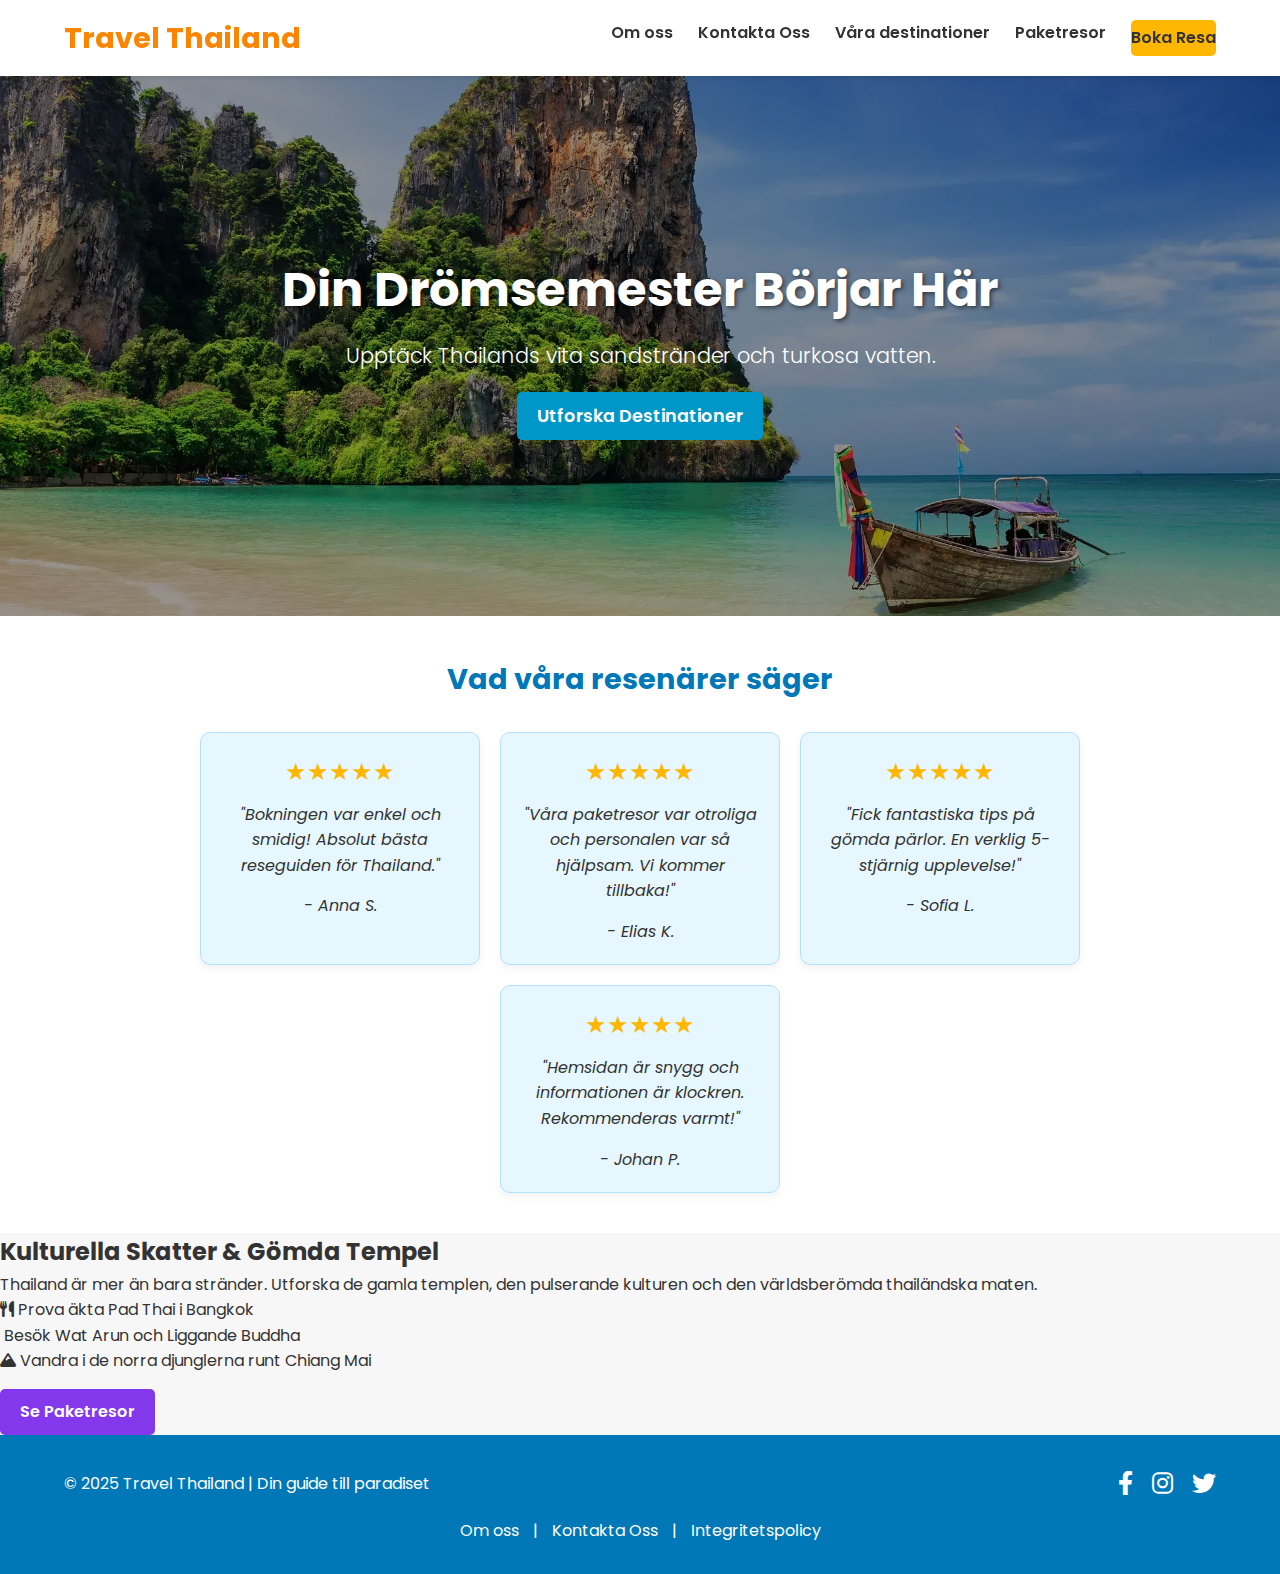
<file: index.html>
<!DOCTYPE html>
<html lang="sv">
<head>
<!-- Google Tag Manager -->
<script>(function(w,d,s,l,i){w[l]=w[l]||[];w[l].push({'gtm.start':
new Date().getTime(),event:'gtm.js'});var f=d.getElementsByTagName(s)[0],
j=d.createElement(s),dl=l!='dataLayer'?'&l='+l:'';j.async=true;j.src=
'https://www.googletagmanager.com/gtm.js?id='+i+dl;f.parentNode.insertBefore(j,f);
})(window,document,'script','dataLayer','GTM-N8HF7VWM');</script>
<!-- End Google Tag Manager -->
    <meta charset="UTF-8">
    <meta name="viewport" content="width=device-width, initial-scale=1.0">
    <title>Travel Thailand | Din Exotiska Reseguide</title>
    <link rel="stylesheet" href="styles.css">
    <link href="https://fonts.googleapis.com/css2?family=Poppins:wght@300;400;600;700&display=swap" rel="stylesheet">
    <link rel="stylesheet" href="https://cdnjs.cloudflare.com/ajax/libs/font-awesome/6.0.0-beta3/css/all.min.css">
</head>
<body>
<!-- Google Tag Manager (noscript) -->
<noscript><iframe src="https://www.googletagmanager.com/ns.html?id=GTM-N8HF7VWM"
height="0" width="0" style="display:none;visibility:hidden"></iframe></noscript>
<!-- End Google Tag Manager (noscript) -->

    <header>
        <div class="header-content">
            <h1 class="logo">Travel Thailand</h1>
            <nav class="desktop-nav">
                <ul>
                    <li><a href="about.html">Om oss</a></li>
                    <li><a href="#contact">Kontakta Oss</a></li>
                    <li><a href="#destinations">Våra destinationer</a></li>
                    <li><a href="#packages">Paketresor</a></li>
                    <li><a href="#book" class="btn-book">Boka Resa</a></li>
                </ul>
            </nav>
            <div class="hamburger-menu" id="hamburger-icon">
                <i class="fas fa-bars"></i>
            </div>
        </div>
        <nav class="mobile-nav" id="mobile-menu">
            <ul>
                <li><a href="about.html">Om oss</a></li>
                <li><a href="#contact">Kontakta Oss</a></li>
                <li><a href="#destinations">Våra destinationer</a></li>
                <li><a href="#packages">Paketresor</a></li>
                <li><a href="#book">Boka Resa</a></li>
            </ul>
        </nav>
    </header>

    <main>
        <section class="hero-image-section">
            <div class="hero-content">
                <h2>Din Drömsemester Börjar Här</h2>
                <p>Upptäck Thailands vita sandstränder och turkosa vatten.</p>
                <a href="#destinations" class="btn-explore">Utforska Destinationer</a>
            </div>
        </section>

        <section class="reviews-section">
            <h3>Vad våra resenärer säger</h3>
            <div class="reviews-container">
                <div class="review-card">
                    <span class="stars">★★★★★</span>
                    <p>"Bokningen var enkel och smidig! Absolut bästa reseguiden för Thailand."</p>
                    <cite>- Anna S.</cite>
                </div>
                <div class="review-card">
                    <span class="stars">★★★★★</span>
                    <p>"Våra paketresor var otroliga och personalen var så hjälpsam. Vi kommer tillbaka!"</p>
                    <cite>- Elias K.</cite>
                </div>
                <div class="review-card">
                    <span class="stars">★★★★★</span>
                    <p>"Fick fantastiska tips på gömda pärlor. En verklig 5-stjärnig upplevelse!"</p>
                    <cite>- Sofia L.</cite>
                </div>
                <div class="review-card">
                    <span class="stars">★★★★★</span>
                    <p>"Hemsidan är snygg och informationen är klockren. Rekommenderas varmt!"</p>
                    <cite>- Johan P.</cite>
                </div>
            </div>
        </section>

        <section class="feature-section" id="destinations">
            <div class="feature-content">
                <h2>Kulturella Skatter & Gömda Tempel</h2>
                <p>Thailand är mer än bara stränder. Utforska de gamla templen, den pulserande kulturen och den världsberömda thailändska maten.</p>
                <ul>
                    <li><i class="fas fa-utensils"></i> Prova äkta Pad Thai i Bangkok</li>
                    <li><i class="fas fa-buddha"></i> Besök Wat Arun och Liggande Buddha</li>
                    <li><i class="fas fa-mountain"></i> Vandra i de norra djunglerna runt Chiang Mai</li>
                </ul>
                <a href="#packages" class="btn-info">Se Paketresor</a>
            </div>
            <div class="feature-image">
                </div>
        </section>
    </main>

    <footer>
        <div class="footer-content">
            <p>&copy; 2025 Travel Thailand | Din guide till paradiset</p>
            <div class="social-links">
                <a href="#"><i class="fab fa-facebook-f"></i></a>
                <a href="#"><i class="fab fa-instagram"></i></a>
                <a href="#"><i class="fab fa-twitter"></i></a>
            </div>
        </div>
        <div class="footer-nav">
            <a href="#about">Om oss</a> |
            <a href="#contact">Kontakta Oss</a> |
            <a href="#">Integritetspolicy</a>
        </div>
    </footer>

    <script src="script.js"></script>
</body>
</html>
</file>
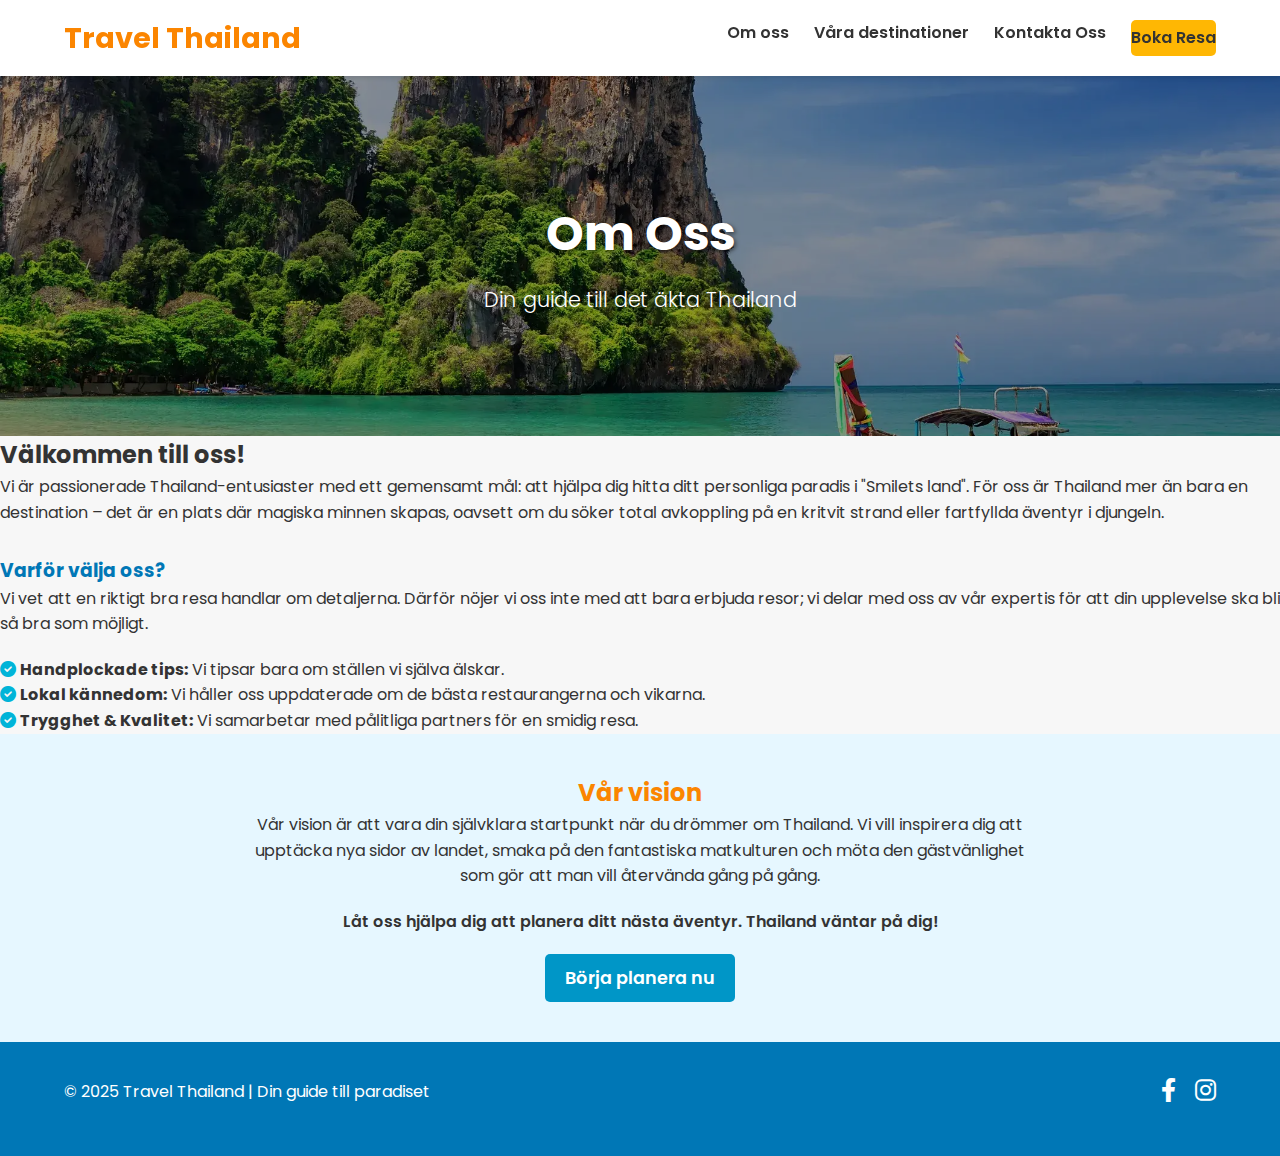
<file: about.html>
<!DOCTYPE html>
<html lang="sv">
<head>
    <!-- Google Tag Manager -->
<script>(function(w,d,s,l,i){w[l]=w[l]||[];w[l].push({'gtm.start':
new Date().getTime(),event:'gtm.js'});var f=d.getElementsByTagName(s)[0],
j=d.createElement(s),dl=l!='dataLayer'?'&l='+l:'';j.async=true;j.src=
'https://www.googletagmanager.com/gtm.js?id='+i+dl;f.parentNode.insertBefore(j,f);
})(window,document,'script','dataLayer','GTM-N8HF7VWM');</script>
<!-- End Google Tag Manager -->
    <meta charset="UTF-8">
    <meta name="viewport" content="width=device-width, initial-scale=1.0">
    <title>Om oss | Travel Thailand</title>
    <link rel="stylesheet" href="styles.css">
    <link href="https://fonts.googleapis.com/css2?family=Poppins:wght@300;400;600;700&display=swap" rel="stylesheet">
    <link rel="stylesheet" href="https://cdnjs.cloudflare.com/ajax/libs/font-awesome/6.0.0-beta3/css/all.min.css">
</head>
<body>
<!-- Google Tag Manager (noscript) -->
<noscript><iframe src="https://www.googletagmanager.com/ns.html?id=GTM-N8HF7VWM"
height="0" width="0" style="display:none;visibility:hidden"></iframe></noscript>
<!-- End Google Tag Manager (noscript) -->
   <header>
    <div class="header-content">
        <h1 class="logo"><a href="index.html" style="color: #fb8500;">Travel Thailand</a></h1>
        
        <nav class="desktop-nav">
            <ul>
                <li><a href="about.html">Om oss</a></li>
                <li><a href="destinations.html">Våra destinationer</a></li>
                <li><a href="contact.html">Kontakta Oss</a></li>
                <li><a href="booking.html#book" class="btn-book">Boka Resa</a></li>
            </ul>
        </nav>

        <div class="hamburger-menu" id="hamburger-menu">
            <i class="fas fa-bars"></i>
        </div>

        <nav class="mobile-nav" id="mobile-nav">
            <ul>
                    <li><a href="about.html">Om oss</a></li>
                    <li><a href="contact.html">Kontakta Oss</a></li>
                    <li><a href="destinations.html">Våra destinationer</a></li>
                    <li><a href="booking.html" class="btn-book">Boka Resa</a></li>
            </ul>
        </nav>
    </div>
</header>

    <main>
        <section class="hero-image-section" style="height: 40vh;">
            <div class="hero-content">
                <h2>Om Oss</h2>
                <p>Din guide till det äkta Thailand</p>
            </div>
        </section>

        <section class="feature-section">
            <div class="feature-content">
                <h2>Välkommen till oss!</h2>
                <p>Vi är passionerade Thailand-entusiaster med ett gemensamt mål: att hjälpa dig hitta ditt personliga paradis i "Smilets land". För oss är Thailand mer än bara en destination – det är en plats där magiska minnen skapas, oavsett om du söker total avkoppling på en kritvit strand eller fartfyllda äventyr i djungeln.</p>
                
                <h3 style="margin-top: 30px; color: #0077b6;">Varför välja oss?</h3>
                <p>Vi vet att en riktigt bra resa handlar om detaljerna. Därför nöjer vi oss inte med att bara erbjuda resor; vi delar med oss av vår expertis för att din upplevelse ska bli så bra som möjligt.</p>
                
                <ul style="list-style: none; margin-top: 20px;">
                    <li><i class="fas fa-check-circle" style="color: #00b4d8;"></i> <strong>Handplockade tips:</strong> Vi tipsar bara om ställen vi själva älskar.</li>
                    <li><i class="fas fa-check-circle" style="color: #00b4d8;"></i> <strong>Lokal kännedom:</strong> Vi håller oss uppdaterade om de bästa restaurangerna och vikarna.</li>
                    <li><i class="fas fa-check-circle" style="color: #00b4d8;"></i> <strong>Trygghet & Kvalitet:</strong> Vi samarbetar med pålitliga partners för en smidig resa.</li>
                </ul>
            </div>
        </section>

        <section class="reviews-section" style="background-color: #e6f7ff;">
            <div style="max-width: 800px; margin: 0 auto;">
                <h2 style="color: #fb8500;">Vår vision</h2>
                <p>Vår vision är att vara din självklara startpunkt när du drömmer om Thailand. Vi vill inspirera dig att upptäcka nya sidor av landet, smaka på den fantastiska matkulturen och möta den gästvänlighet som gör att man vill återvända gång på gång.</p>
                <p style="margin-top: 20px; font-weight: 600;">Låt oss hjälpa dig att planera ditt nästa äventyr. Thailand väntar på dig!</p>
                <a href="index.html#book" class="btn-explore">Börja planera nu</a>
            </div>
        </section>
    </main>

    <footer>
        <div class="footer-content">
            <p>&copy; 2025 Travel Thailand | Din guide till paradiset</p>
            <div class="social-links">
                <a href="#"><i class="fab fa-facebook-f"></i></a>
                <a href="#"><i class="fab fa-instagram"></i></a>
            </div>
        </div>
    </footer>
<script>
    const hamburger = document.getElementById('hamburger-menu');
    const mobileNav = document.getElementById('mobile-nav');

    // Kontrollera att elementen finns innan vi lägger till klick-funktionen
    if (hamburger && mobileNav) {
        hamburger.addEventListener('click', () => {
            mobileNav.classList.toggle('active');
        });
    }
</script>
</body>
</html>
</file>
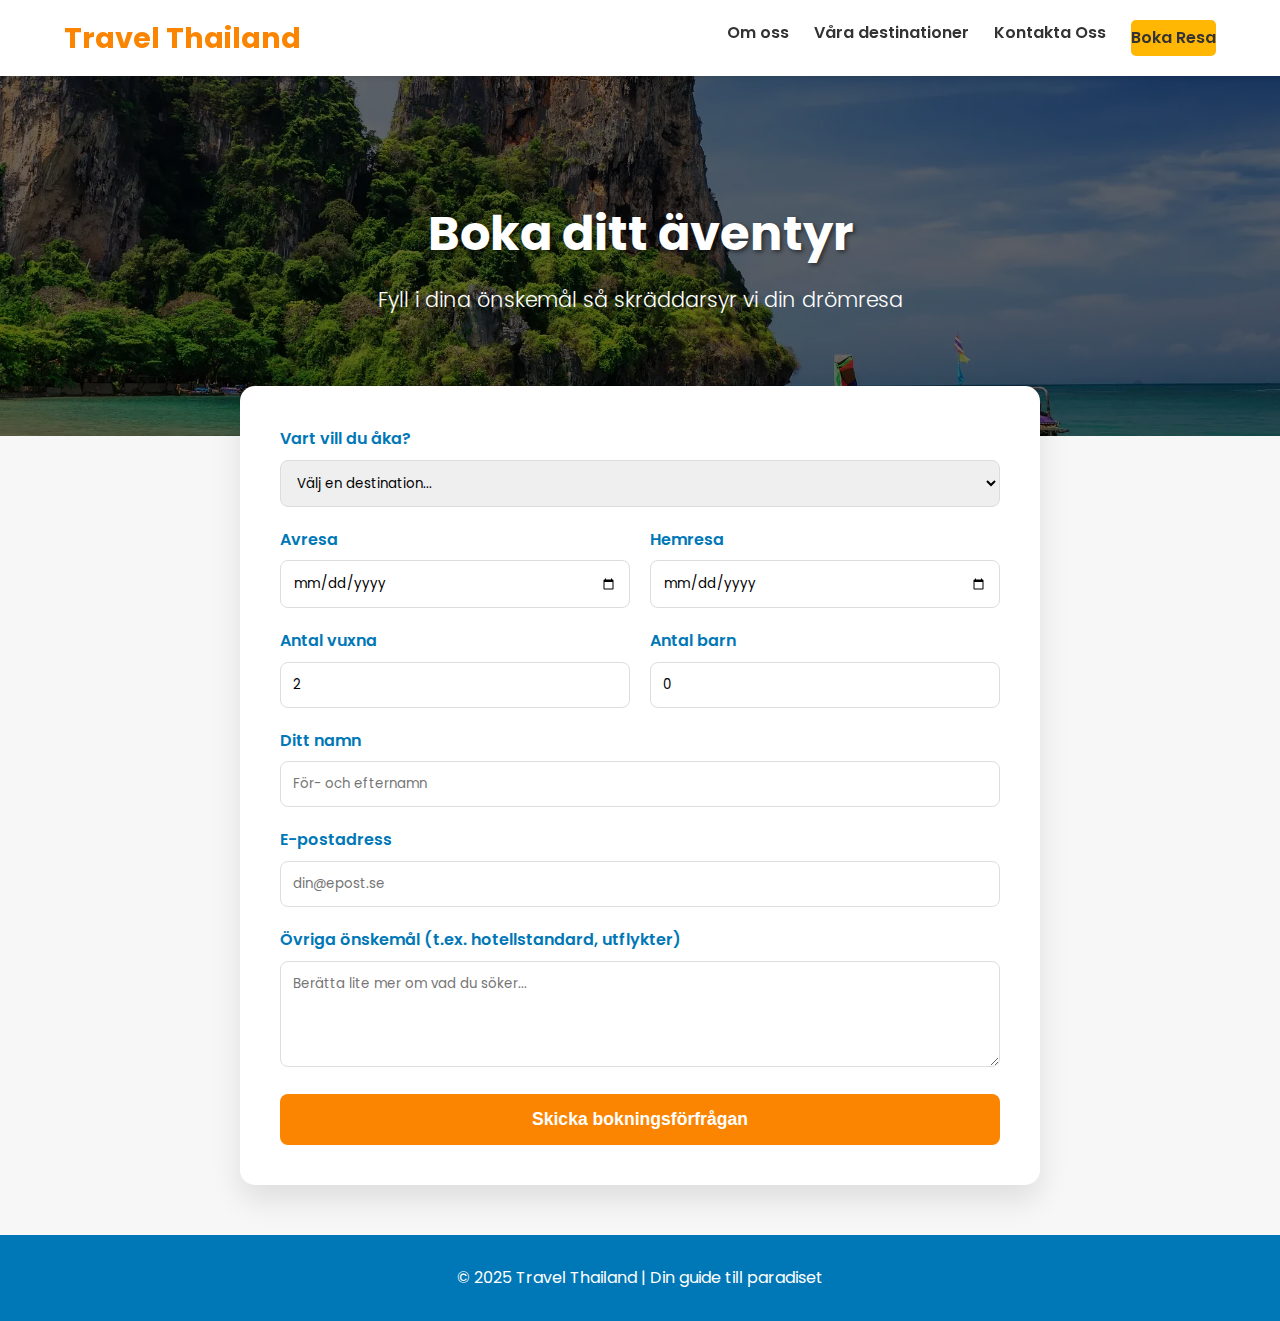
<file: booking.html>
<!DOCTYPE html>
<html lang="sv">
<head>
    <meta charset="UTF-8">
    <meta name="viewport" content="width=device-width, initial-scale=1.0">
    <title>Boka din resa | Travel Thailand</title>
    <link rel="stylesheet" href="styles.css">
    <link href="https://fonts.googleapis.com/css2?family=Poppins:wght@300;400;600;700&display=swap" rel="stylesheet">
    <link rel="stylesheet" href="https://cdnjs.cloudflare.com/ajax/libs/font-awesome/6.0.0-beta3/css/all.min.css">
    <style>
        .booking-container {
            max-width: 800px;
            margin: -50px auto 50px; /* Drar upp formuläret lite över herosektionen */
            padding: 40px;
            background: white;
            border-radius: 15px;
            box-shadow: 0 15px 30px rgba(0,0,0,0.1);
            position: relative;
            z-index: 20;
        }
        .booking-form {
            display: grid;
            grid-template-columns: 1fr 1fr;
            gap: 20px;
        }
        .form-full { grid-column: span 2; }
        .booking-form label { display: block; margin-bottom: 8px; font-weight: 600; color: #0077b6; }
        .booking-form input, .booking-form select, .booking-form textarea {
            width: 100%;
            padding: 12px;
            border: 1px solid #ddd;
            border-radius: 8px;
            font-family: inherit;
        }
        @media (max-width: 600px) {
            .booking-form { grid-template-columns: 1fr; }
            .form-full { grid-column: span 1; }
        }
    </style>
</head>
<body>

    <header>
        <div class="header-content">
            <h1 class="logo"><a href="index.html" style="color: #fb8500;">Travel Thailand</a></h1>
            <div class="hamburger-menu" id="hamburger-menu"><i class="fas fa-bars"></i></div>
            <nav class="mobile-nav" id="mobile-nav">
                <ul>
                    <li><a href="about.html">Om oss</a></li>
                    <li><a href="destinations.html">Våra destinationer</a></li>
                    <li><a href="contact.html">Kontakta Oss</a></li>
                    <li><a href="booking.html">Boka Resa</a></li>
                </ul>
            </nav>
            <nav class="desktop-nav">
                <ul>
                    <li><a href="about.html">Om oss</a></li>
                    <li><a href="destinations.html">Våra destinationer</a></li>
                    <li><a href="contact.html">Kontakta Oss</a></li>
                    <li><a href="booking.html" class="btn-book">Boka Resa</a></li>
                </ul>
            </nav>
        </div>
    </header>

    <main>
        <section class="hero-image-section" style="height: 40vh; background-image: linear-gradient(rgba(0,0,0,0.3), rgba(0,0,0,0.3)), url('Thaibild.jpg');">
            <div class="hero-content">
                <h2>Boka ditt äventyr</h2>
                <p>Fyll i dina önskemål så skräddarsyr vi din drömresa</p>
            </div>
        </section>

        <div class="booking-container">
            <form action="https://formspree.io/f/DIN_FORM_ID" method="POST" class="booking-form">
                
                <div class="form-full">
                    <label>Vart vill du åka?</label>
                    <select name="destination" required>
                        <option value="">Välj en destination...</option>
                        <option value="Phuket">Phuket</option>
                        <option value="Krabi">Krabi & Ao Nang</option>
                        <option value="Bangkok">Bangkok</option>
                        <option value="Koh Lanta">Koh Lanta</option>
                        <option value="Koh Phi Phi">Koh Phi Phi</option>
                        <option value="Koh Samui">Koh Samui</option>
                        <option value="Chiang Mai">Chiang Mai</option>
                        <option value="Khao Lak">Khao Lak</option>
                        <option value="Koh Phangan">Koh Phangan</option>
                        <option value="Koh Lipe">Koh Lipe</option>
                    </select>
                </div>

                <div>
                    <label>Avresa</label>
                    <input type="date" name="departure-date" required>
                </div>
                <div>
                    <label>Hemresa</label>
                    <input type="date" name="return-date" required>
                </div>

                <div>
                    <label>Antal vuxna</label>
                    <input type="number" name="adults" min="1" value="2" required>
                </div>
                <div>
                    <label>Antal barn</label>
                    <input type="number" name="children" min="0" value="0">
                </div>

                <div class="form-full">
                    <label>Ditt namn</label>
                    <input type="text" name="name" placeholder="För- och efternamn" required>
                </div>
                <div class="form-full">
                    <label>E-postadress</label>
                    <input type="email" name="email" placeholder="din@epost.se" required>
                </div>

                <div class="form-full">
                    <label>Övriga önskemål (t.ex. hotellstandard, utflykter)</label>
                    <textarea name="message" rows="4" placeholder="Berätta lite mer om vad du söker..."></textarea>
                </div>

                <div class="form-full">
                    <button type="submit" class="btn-submit" style="background-color: #fb8500; color: white; border: none; padding: 15px; width: 100%; border-radius: 8px; font-weight: 700; cursor: pointer; font-size: 1.1em;">Skicka bokningsförfrågan</button>
                </div>
            </form>
        </div>
    </main>

    <footer>
        <p>&copy; 2025 Travel Thailand | Din guide till paradiset</p>
    </footer>

    <script>
        const hamburger = document.getElementById('hamburger-menu');
        const mobileNav = document.getElementById('mobile-nav');
        if (hamburger && mobileNav) {
            hamburger.addEventListener('click', () => {
                mobileNav.classList.toggle('active');
            });
        }
    </script>
</body>
</html>
</file>
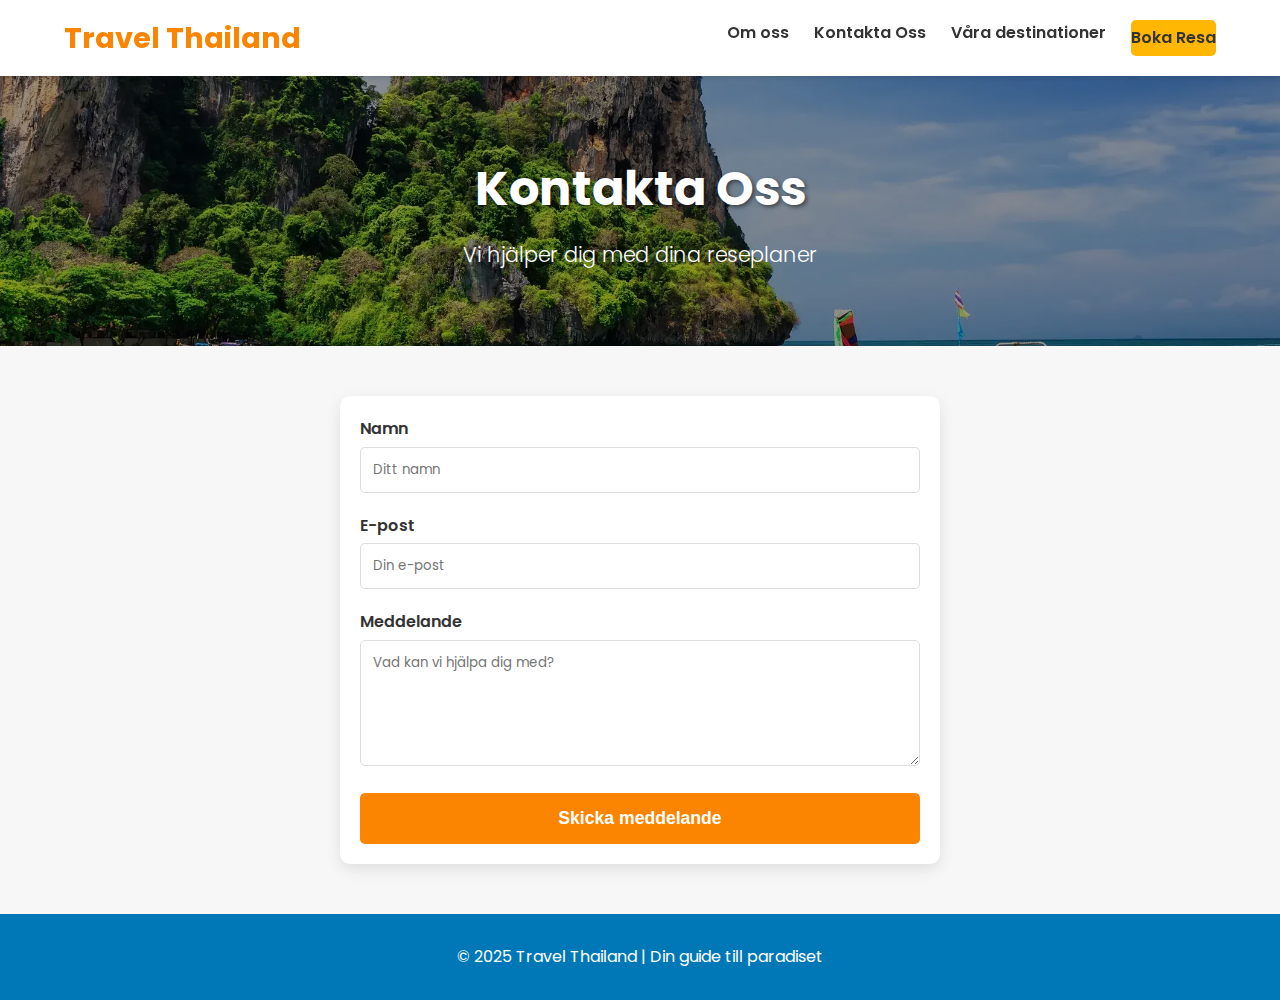
<file: contact.html>
<!DOCTYPE html>
<html lang="sv">
<head>
    <!-- Google Tag Manager -->
<script>(function(w,d,s,l,i){w[l]=w[l]||[];w[l].push({'gtm.start':
new Date().getTime(),event:'gtm.js'});var f=d.getElementsByTagName(s)[0],
j=d.createElement(s),dl=l!='dataLayer'?'&l='+l:'';j.async=true;j.src=
'https://www.googletagmanager.com/gtm.js?id='+i+dl;f.parentNode.insertBefore(j,f);
})(window,document,'script','dataLayer','GTM-N8HF7VWM');</script>
<!-- End Google Tag Manager -->
    <meta charset="UTF-8">
    <meta name="viewport" content="width=device-width, initial-scale=1.0">
    <title>Kontakta Oss | Travel Thailand</title>
    <link rel="stylesheet" href="styles.css">
    <link href="https://fonts.googleapis.com/css2?family=Poppins:wght@300;400;600;700&display=swap" rel="stylesheet">
    <link rel="stylesheet" href="https://cdnjs.cloudflare.com/ajax/libs/font-awesome/6.0.0-beta3/css/all.min.css">
    <style>
        .contact-container {
            max-width: 600px;
            margin: 50px auto;
            padding: 20px;
            background: white;
            border-radius: 10px;
            box-shadow: 0 5px 15px rgba(0,0,0,0.1);
        }
        .form-group { margin-bottom: 20px; }
        .form-group label { display: block; margin-bottom: 5px; font-weight: 600; }
        .form-group input, .form-group textarea {
            width: 100%;
            padding: 12px;
            border: 1px solid #ddd;
            border-radius: 5px;
            font-family: inherit;
        }
        .btn-submit {
            background-color: #fb8500;
            color: white;
            border: none;
            padding: 15px 30px;
            cursor: pointer;
            width: 100%;
            border-radius: 5px;
            font-weight: 600;
            font-size: 1.1em;
        }
        .btn-submit:hover { background-color: #ffb703; color: #333; }
    </style>
</head>
<body>
<!-- Google Tag Manager (noscript) -->
<noscript><iframe src="https://www.googletagmanager.com/ns.html?id=GTM-N8HF7VWM"
height="0" width="0" style="display:none;visibility:hidden"></iframe></noscript>
<!-- End Google Tag Manager (noscript) -->
   <header>
    <div class="header-content">
        <h1 class="logo"><a href="index.html" style="color: #fb8500;">Travel Thailand</a></h1>
        
        <nav class="desktop-nav">
            <ul>
   <li><a href="about.html">Om oss</a></li>
                    <li><a href="contact.html">Kontakta Oss</a></li>
                    <li><a href="destinations.html">Våra destinationer</a></li>
                    <li><a href="booking.html" class="btn-book">Boka Resa</a></li>
            </ul>
        </nav>

        <div class="hamburger-menu" id="hamburger-menu">
            <i class="fas fa-bars"></i>
        </div>

        <nav class="mobile-nav" id="mobile-nav">
            <ul>
                <li><a href="about.html">Om oss</a></li>
                <li><a href="destinations.html">Våra destinationer</a></li>
                <li><a href="contact.html">Kontakta Oss</a></li>
                <li><a href="index.html#book">Boka Resa</a></li>
            </ul>
        </nav>
    </div>
</header>
    <main>
        <section class="hero-image-section" style="height: 30vh;">
            <div class="hero-content">
                <h2>Kontakta Oss</h2>
                <p>Vi hjälper dig med dina reseplaner</p>
            </div>
        </section>

        <div class="contact-container">
            <form action="https://formspree.io/f/din-mejl@mail.com" method="POST">
                <div class="form-group">
                    <label>Namn</label>
                    <input type="text" name="name" placeholder="Ditt namn" required>
                </div>
                <div class="form-group">
                    <label>E-post</label>
                    <input type="email" name="_replyto" placeholder="Din e-post" required>
                </div>
                <div class="form-group">
                    <label>Meddelande</label>
                    <textarea name="message" rows="5" placeholder="Vad kan vi hjälpa dig med?" required></textarea>
                </div>
                <button type="submit" class="btn-submit">Skicka meddelande</button>
            </form>
        </div>
    </main>

    <footer>
        <p>&copy; 2025 Travel Thailand | Din guide till paradiset</p>
    </footer>
<script>
    const hamburger = document.getElementById('hamburger-menu');
    const mobileNav = document.getElementById('mobile-nav');

    // Kontrollera att elementen finns innan vi lägger till klick-funktionen
    if (hamburger && mobileNav) {
        hamburger.addEventListener('click', () => {
            mobileNav.classList.toggle('active');
        });
    }
</script>
</body>
</html>
</file>
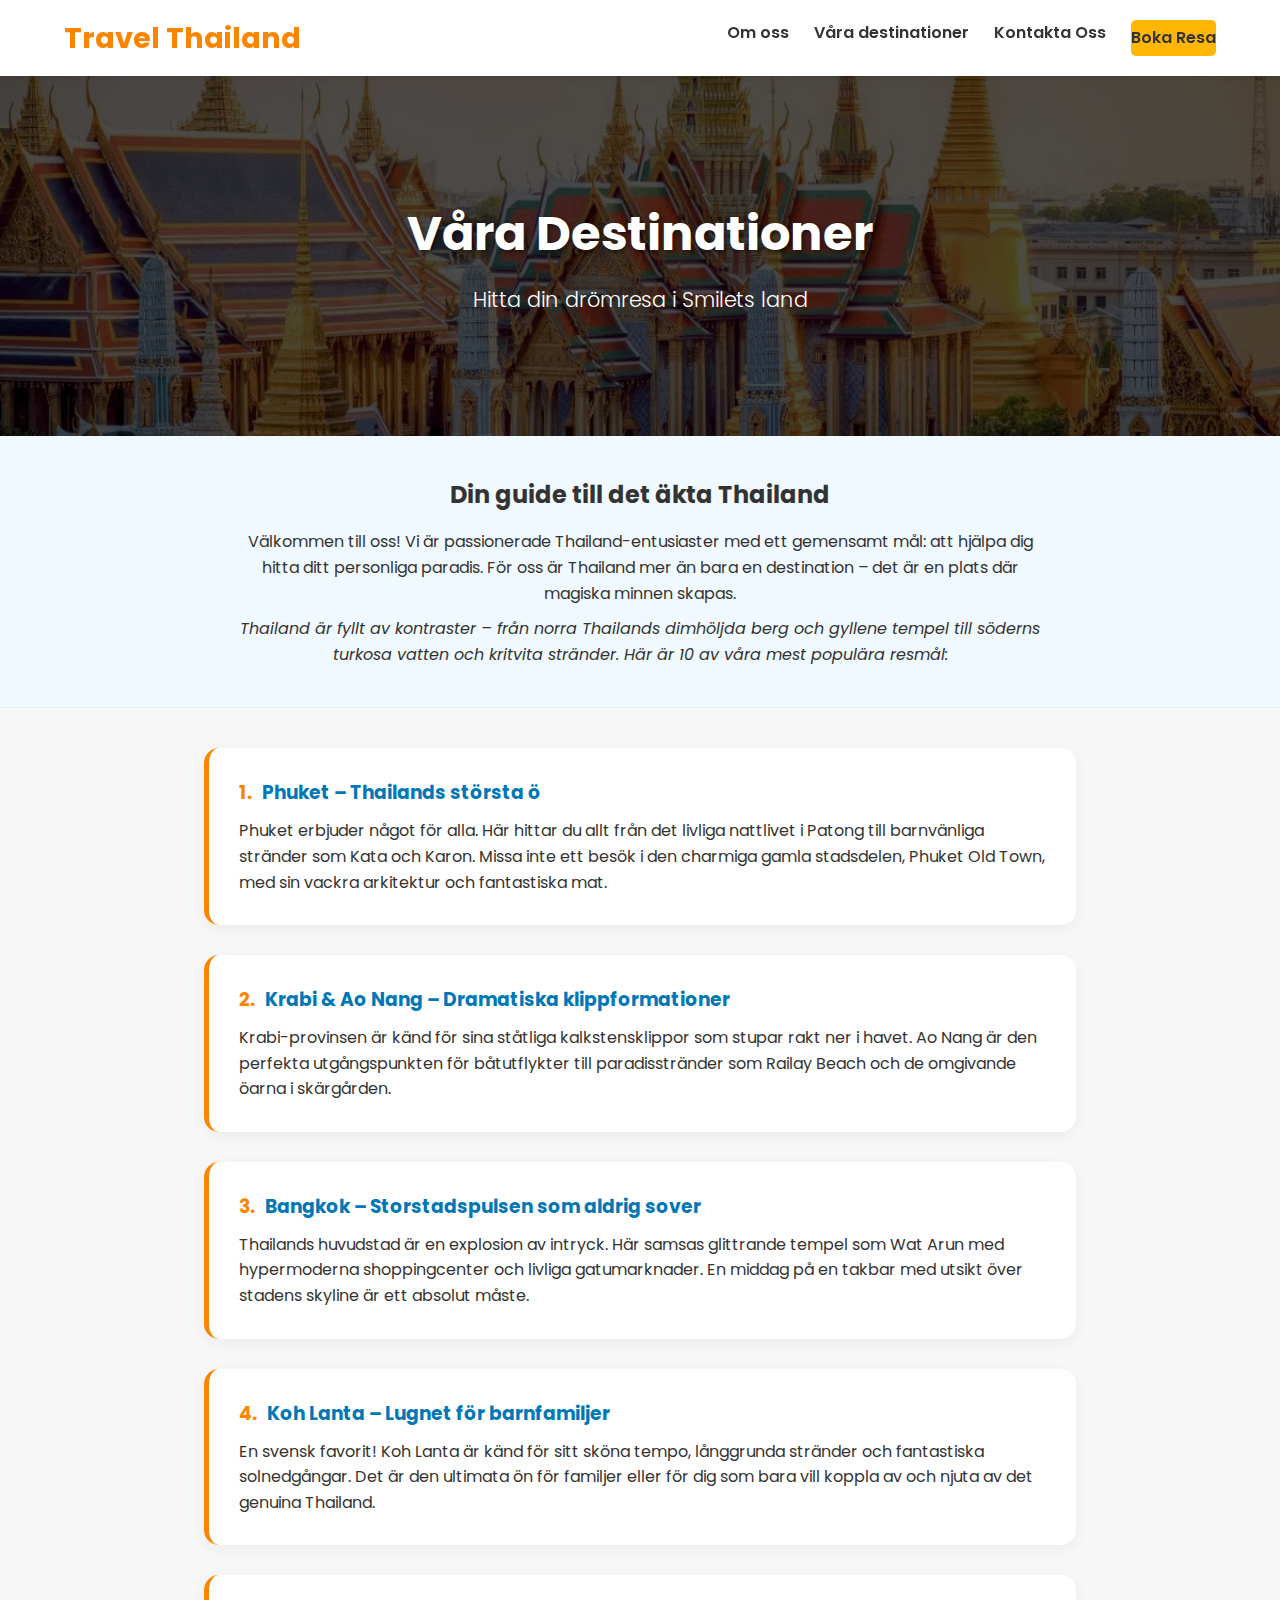
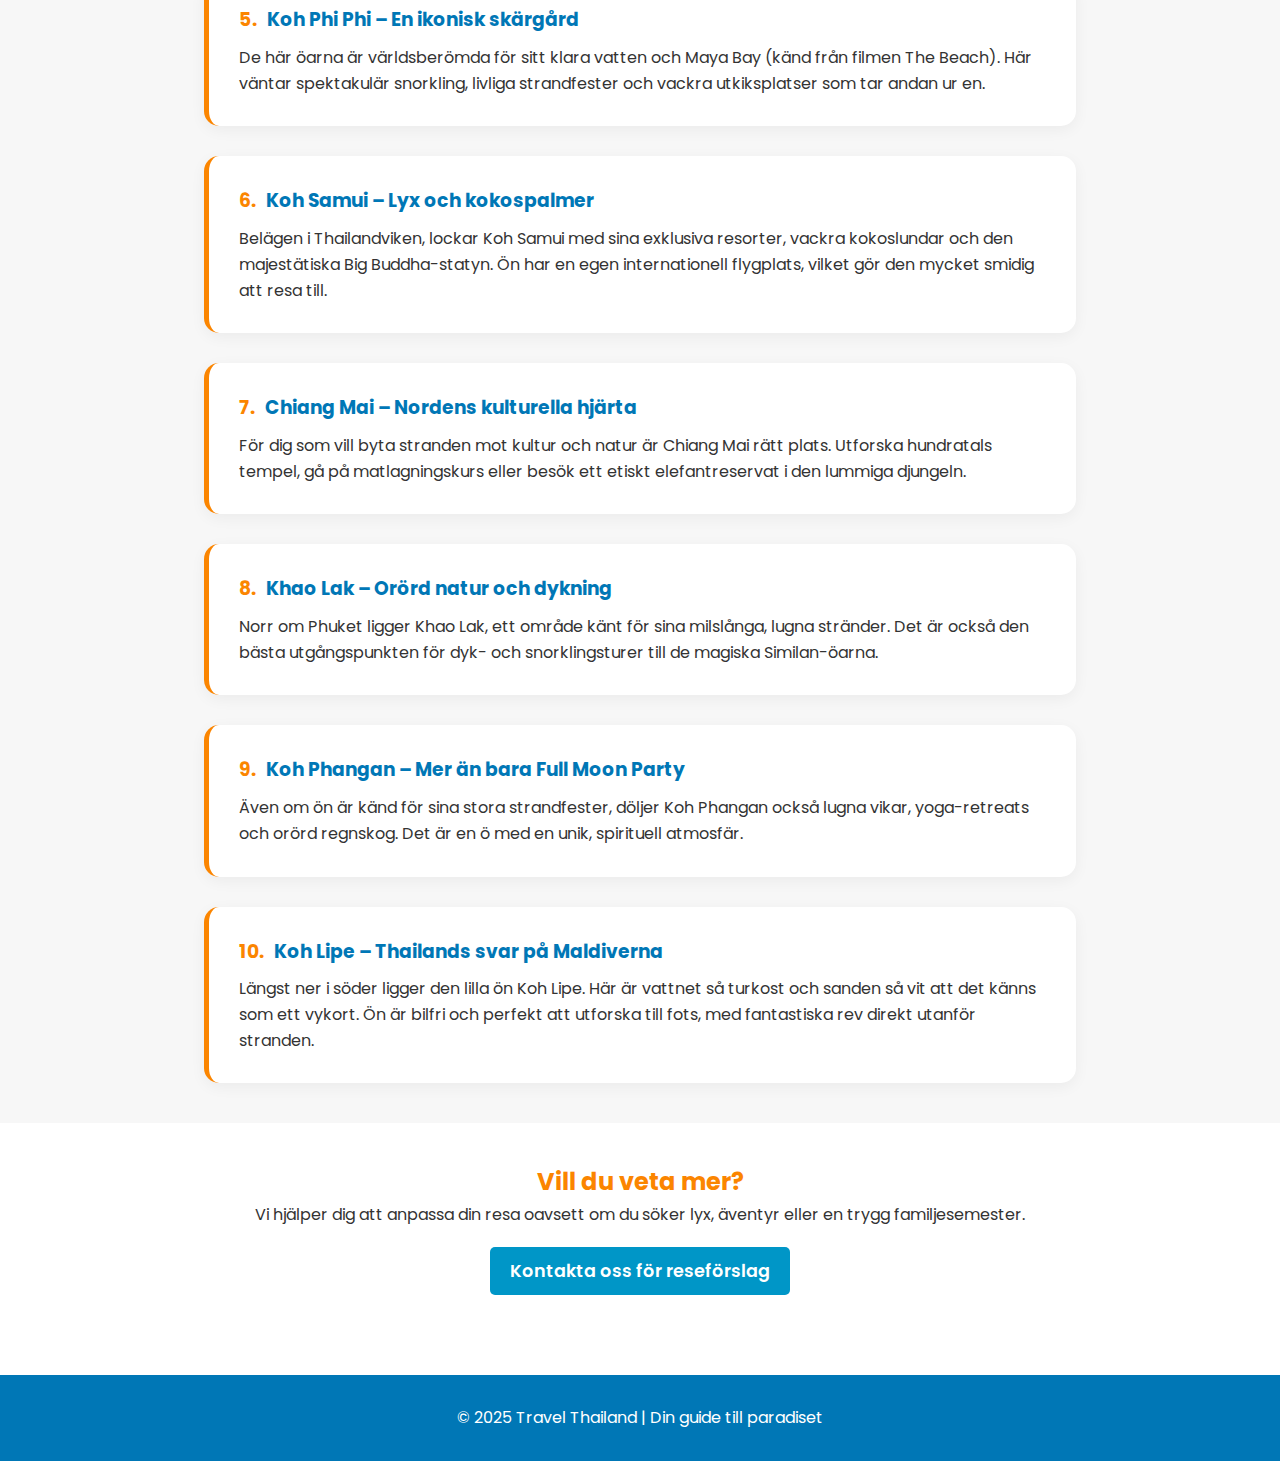
<file: destinations.html>
<!DOCTYPE html>
<html lang="sv">
<head>
    <meta charset="UTF-8">
    <meta name="viewport" content="width=device-width, initial-scale=1.0">
    <title>Utforska våra destinationer | Travel Thailand</title>
    <link rel="stylesheet" href="styles.css">
    <link href="https://fonts.googleapis.com/css2?family=Poppins:wght@300;400;600;700&display=swap" rel="stylesheet">
    <link rel="stylesheet" href="https://cdnjs.cloudflare.com/ajax/libs/font-awesome/6.0.0-beta3/css/all.min.css">
    <style>
        .destinations-list {
            max-width: 1000px;
            margin: 40px auto;
            padding: 0 5%;
        }
        .destination-item {
            background: white;
            margin-bottom: 30px;
            padding: 30px;
            border-radius: 15px;
            box-shadow: 0 4px 15px rgba(0,0,0,0.05);
            border-left: 5px solid #fb8500;
        }
        .destination-item h3 {
            color: #0077b6;
            margin-bottom: 10px;
            display: flex;
            align-items: center;
            gap: 10px;
        }
        .destination-item span {
            color: #fb8500;
            font-weight: 700;
        }
        .intro-text {
            background-color: #f0f9ff;
            padding: 40px 5%;
            text-align: center;
            border-bottom: 1px solid #e0f2fe;
        }
    </style>
</head>
<body>

    <header>
    <div class="header-content">
        <h1 class="logo"><a href="index.html" style="color: #fb8500;">Travel Thailand</a></h1>
        
        <nav class="desktop-nav">
            <ul>
                <li><a href="about.html">Om oss</a></li>
                <li><a href="destinations.html">Våra destinationer</a></li>
                <li><a href="contact.html">Kontakta Oss</a></li>
                <li><a href="index.html#book" class="btn-book">Boka Resa</a></li>
            </ul>
        </nav>

        <div class="hamburger-menu" id="hamburger-menu">
            <i class="fas fa-bars"></i>
        </div>

        <nav class="mobile-nav" id="mobile-nav">
            <ul>
                <li><a href="about.html">Om oss</a></li>
                <li><a href="destinations.html">Våra destinationer</a></li>
                <li><a href="contact.html">Kontakta Oss</a></li>
                <li><a href="index.html#book">Boka Resa</a></li>
            </ul>
        </nav>
    </div>
</header>
    <main>
        <section class="hero-image-section" style="height: 40vh; background-image: linear-gradient(rgba(0,0,0,0.5), rgba(0,0,0,0.5)), url('watpho.jpg');">
            <div class="hero-content">
                <h2>Våra Destinationer</h2>
                <p>Hitta din drömresa i Smilets land</p>
            </div>
        </section>

        <section class="intro-text">
            <div style="max-width: 800px; margin: 0 auto;">
                <h2>Din guide till det äkta Thailand</h2>
                <p style="margin-top: 15px;">Välkommen till oss! Vi är passionerade Thailand-entusiaster med ett gemensamt mål: att hjälpa dig hitta ditt personliga paradis. För oss är Thailand mer än bara en destination – det är en plats där magiska minnen skapas.</p>
                <p style="margin-top: 10px; font-style: italic;">Thailand är fyllt av kontraster – från norra Thailands dimhöljda berg och gyllene tempel till söderns turkosa vatten och kritvita stränder. Här är 10 av våra mest populära resmål:</p>
            </div>
        </section>

        <section class="destinations-list">
            
            <div class="destination-item">
                <h3><span>1.</span> Phuket – Thailands största ö</h3>
                <p>Phuket erbjuder något för alla. Här hittar du allt från det livliga nattlivet i Patong till barnvänliga stränder som Kata och Karon. Missa inte ett besök i den charmiga gamla stadsdelen, Phuket Old Town, med sin vackra arkitektur och fantastiska mat.</p>
            </div>

            <div class="destination-item">
                <h3><span>2.</span> Krabi & Ao Nang – Dramatiska klippformationer</h3>
                <p>Krabi-provinsen är känd för sina ståtliga kalkstensklippor som stupar rakt ner i havet. Ao Nang är den perfekta utgångspunkten för båtutflykter till paradisstränder som Railay Beach och de omgivande öarna i skärgården.</p>
            </div>

            <div class="destination-item">
                <h3><span>3.</span> Bangkok – Storstadspulsen som aldrig sover</h3>
                <p>Thailands huvudstad är en explosion av intryck. Här samsas glittrande tempel som Wat Arun med hypermoderna shoppingcenter och livliga gatumarknader. En middag på en takbar med utsikt över stadens skyline är ett absolut måste.</p>
            </div>

            <div class="destination-item">
                <h3><span>4.</span> Koh Lanta – Lugnet för barnfamiljer</h3>
                <p>En svensk favorit! Koh Lanta är känd för sitt sköna tempo, långgrunda stränder och fantastiska solnedgångar. Det är den ultimata ön för familjer eller för dig som bara vill koppla av och njuta av det genuina Thailand.</p>
            </div>

            <div class="destination-item">
                <h3><span>5.</span> Koh Phi Phi – En ikonisk skärgård</h3>
                <p>De här öarna är världsberömda för sitt klara vatten och Maya Bay (känd från filmen The Beach). Här väntar spektakulär snorkling, livliga strandfester och vackra utkiksplatser som tar andan ur en.</p>
            </div>

            <div class="destination-item">
                <h3><span>6.</span> Koh Samui – Lyx och kokospalmer</h3>
                <p>Belägen i Thailandviken, lockar Koh Samui med sina exklusiva resorter, vackra kokoslundar och den majestätiska Big Buddha-statyn. Ön har en egen internationell flygplats, vilket gör den mycket smidig att resa till.</p>
            </div>

            <div class="destination-item">
                <h3><span>7.</span> Chiang Mai – Nordens kulturella hjärta</h3>
                <p>För dig som vill byta stranden mot kultur och natur är Chiang Mai rätt plats. Utforska hundratals tempel, gå på matlagningskurs eller besök ett etiskt elefantreservat i den lummiga djungeln.</p>
            </div>

            <div class="destination-item">
                <h3><span>8.</span> Khao Lak – Orörd natur och dykning</h3>
                <p>Norr om Phuket ligger Khao Lak, ett område känt för sina milslånga, lugna stränder. Det är också den bästa utgångspunkten för dyk- och snorklingsturer till de magiska Similan-öarna.</p>
            </div>

            <div class="destination-item">
                <h3><span>9.</span> Koh Phangan – Mer än bara Full Moon Party</h3>
                <p>Även om ön är känd för sina stora strandfester, döljer Koh Phangan också lugna vikar, yoga-retreats och orörd regnskog. Det är en ö med en unik, spirituell atmosfär.</p>
            </div>

            <div class="destination-item">
                <h3><span>10.</span> Koh Lipe – Thailands svar på Maldiverna</h3>
                <p>Längst ner i söder ligger den lilla ön Koh Lipe. Här är vattnet så turkost och sanden så vit att det känns som ett vykort. Ön är bilfri och perfekt att utforska till fots, med fantastiska rev direkt utanför stranden.</p>
            </div>

        </section>

        <section class="reviews-section" style="background-color: white;">
            <div style="max-width: 800px; margin: 0 auto; padding-bottom: 40px;">
                <h2 style="color: #fb8500;">Vill du veta mer?</h2>
                <p>Vi hjälper dig att anpassa din resa oavsett om du söker lyx, äventyr eller en trygg familjesemester.</p>
                <a href="contact.html" class="btn-explore">Kontakta oss för reseförslag</a>
            </div>
        </section>
    </main>

    <footer>
        <p>&copy; 2025 Travel Thailand | Din guide till paradiset</p>
    </footer>
<script>
    const hamburger = document.getElementById('hamburger-menu');
    const mobileNav = document.getElementById('mobile-nav');

    // Kontrollera att elementen finns innan vi lägger till klick-funktionen
    if (hamburger && mobileNav) {
        hamburger.addEventListener('click', () => {
            mobileNav.classList.toggle('active');
        });
    }
</script>
</body>
</html>
</file>
<file: styles.css>
/* Grundläggande reset */
* {
    margin: 0;
    padding: 0;
    box-sizing: border-box;
}

body {
    font-family: 'Poppins', sans-serif;
    color: #333;
    background-color: #f7f7f7; /* Ljus bakgrund */
    line-height: 1.6;
}

/* --- Globala Element --- */

a {
    text-decoration: none;
    color: #0077b6; /* Lätt turkost/blått */
}

a:hover {
    color: #00b4d8; /* Ljusare turkost */
}

.btn-book, .btn-explore, .btn-info {
    display: inline-block;
    padding: 10px 20px;
    border-radius: 5px;
    font-weight: 600;
    transition: background-color 0.3s ease;
}

.btn-book {
    background-color: #ffb703; /* Sandgul/orange */
    color: #333;
}

.btn-book:hover {
    background-color: #fb8500; /* Mörkare orange */
}

.btn-explore {
    background-color: #0096c7; /* Ljust havsblått */
    color: white;
    font-size: 1.1em;
    margin-top: 20px;
}

.btn-explore:hover {
    background-color: #0077b6;
}

.btn-info {
    background-color: #8338ec; /* En touch av lila/exotiskt */
    color: white;
    margin-top: 15px;
}

.btn-info:hover {
    background-color: #6a0dad;
}

/* --- Header & Navigation --- */

header {
    background-color: rgba(255, 255, 255, 0.95);
    padding: 15px 5%;
    box-shadow: 0 2px 4px rgba(0, 0, 0, 0.1);
    position: sticky;
    top: 0;
    z-index: 1000;
}

.header-content {
    display: flex;
    justify-content: space-between;
    align-items: center;
    max-width: 1200px;
    margin: 0 auto;
}

.logo {
    color: #fb8500; /* Solfärgad logga */
    font-weight: 700;
    font-size: 1.8em;
}

.desktop-nav ul {
    list-style: none;
    display: flex;
}

.desktop-nav ul li {
    margin-left: 25px;
}

.desktop-nav ul li a {
    color: #333;
    font-weight: 600;
    padding: 5px 0;
    transition: color 0.3s;
}

.hamburger-menu {
    font-size: 1.8em;
    cursor: pointer;
    color: #00b4d8;
    display: none; /* Dold på stora skärmar */
}

/* Mobil meny (dold som standard) */
.mobile-nav {
    display: none;
    position: absolute;
    top: 100%;
    left: 0;
    width: 100%;
    background-color: rgba(255, 255, 255, 0.98);
    box-shadow: 0 4px 8px rgba(0, 0, 0, 0.1);
}

.mobile-nav.active {
    display: block; /* Visas när den aktiveras av JavaScript */
}

.mobile-nav ul {
    list-style: none;
    padding: 10px 5%;
}

.mobile-nav ul li a {
    display: block;
    padding: 10px 0;
    border-bottom: 1px solid #eee;
    color: #333;
    font-weight: 600;
}

/* --- Hero Sektion (Huvudbild) --- */

/* --- Hero Sektion (Huvudbild) --- */

/* --- Hero Sektion (Huvudbild) --- */

.hero-image-section {
    /* Vi använder nu filnamnet direkt eftersom den inte ligger i en mapp */
    background: url('Thaibild.jpg') no-repeat center center/cover;
    height: 60vh; 
    display: flex;
    align-items: center;
    justify-content: center;
    text-align: center;
    color: white;
    position: relative;
}

.hero-image-section::before {
    content: '';
    position: absolute;
    top: 0;
    left: 0;
    right: 0;
    bottom: 0;
    background: rgba(0, 0, 0, 0.4); 
}
.hero-content {
    position: relative;
    z-index: 10;
    padding: 20px;
}

.hero-content h2 {
    font-size: 3em;
    margin-bottom: 10px;
    text-shadow: 2px 2px 4px rgba(0, 0, 0, 0.5);
}

.hero-content p {
    font-size: 1.3em;
    font-weight: 300;
}

/* --- Recensionssektionen --- */

.reviews-section {
    text-align: center;
    padding: 40px 5%;
    background-color: white;
}

.reviews-section h3 {
    font-size: 1.8em;
    color: #0077b6;
    margin-bottom: 30px;
}

.reviews-container {
    display: flex;
    justify-content: center;
    gap: 20px;
    flex-wrap: wrap;
    max-width: 1200px;
    margin: 0 auto;
}

.review-card {
    background-color: #e6f7ff; /* Mycket ljusblå bakgrund */
    border: 1px solid #b3e0ff;
    border-radius: 10px;
    padding: 20px;
    width: 280px;
    box-shadow: 0 4px 8px rgba(0, 0, 0, 0.05);
}

.stars {
    color: #ffb703; /* Guldfärgade stjärnor */
    font-size: 1.5em;
    display: block;
    margin-bottom: 10px;
}

.review-card p {
    font-style: italic;
    margin-bottom: 15px;
}


/* --- Footer --- */

footer {
    background-color: #0077b6; /* Havsblå footer */
    color: white;
    padding: 30px 5%;
    text-align: center;
}

.footer-content {
    display: flex;
    justify-content: space-between;
    align-items: center;
    max-width: 1200px;
    margin: 0 auto 15px;
    flex-wrap: wrap;
}

.social-links a {
    color: white;
    font-size: 1.5em;
    margin-left: 15px;
}

.social-links a:hover {
    color: #ffb703;
}

.footer-nav a {
    color: white;
    margin: 0 10px;
}

.footer-nav a:hover {
    color: #ffb703;
}

/* --- Media Queries (Responsivitet) --- */

@media (max-width: 768px) {
    .desktop-nav {
        display: none;
    }

    .hamburger-menu {
        display: block;
    }

    .header-content {
        padding: 5px 0;
    }
    
    .logo {
        font-size: 1.5em;
    }

    .hero-content h2 {
        font-size: 2.5em;
    }

    .hero-content p {
        font-size: 1.1em;
    }
    
    .reviews-container {
        flex-direction: column;
        gap: 15px;
    }

    .review-card {
        width: 100%;
        max-width: 400px;
    }

    .feature-section {
        flex-direction: column;
        text-align: center;
    }

    .feature-image {
        width: 100%;
        height: 300px;
    }

    .feature-content ul {
        text-align: left;
        max-width: 400px;
        margin: 20px auto;
    }
    
    .footer-content {
        flex-direction: column;
        gap: 10px;
    }

    .social-links {
        margin-top: 10px;
    }
}
</file>
